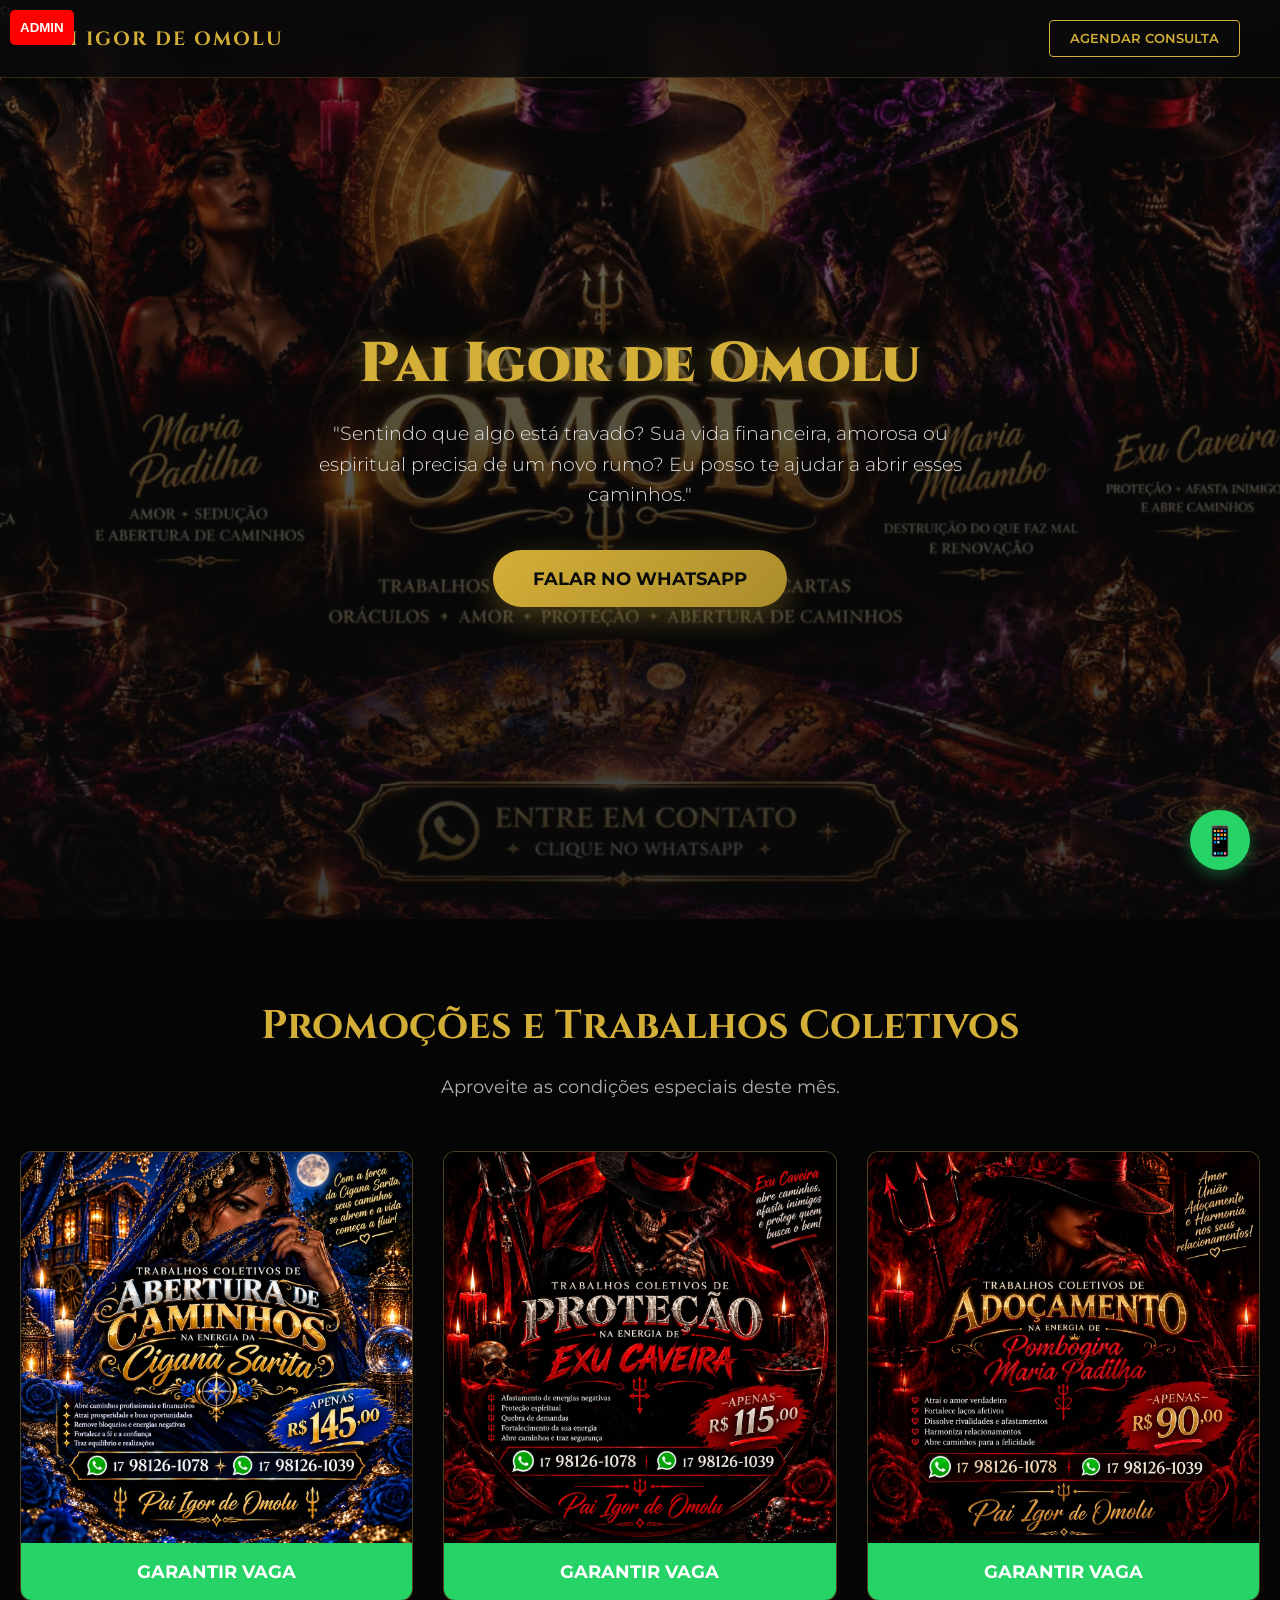
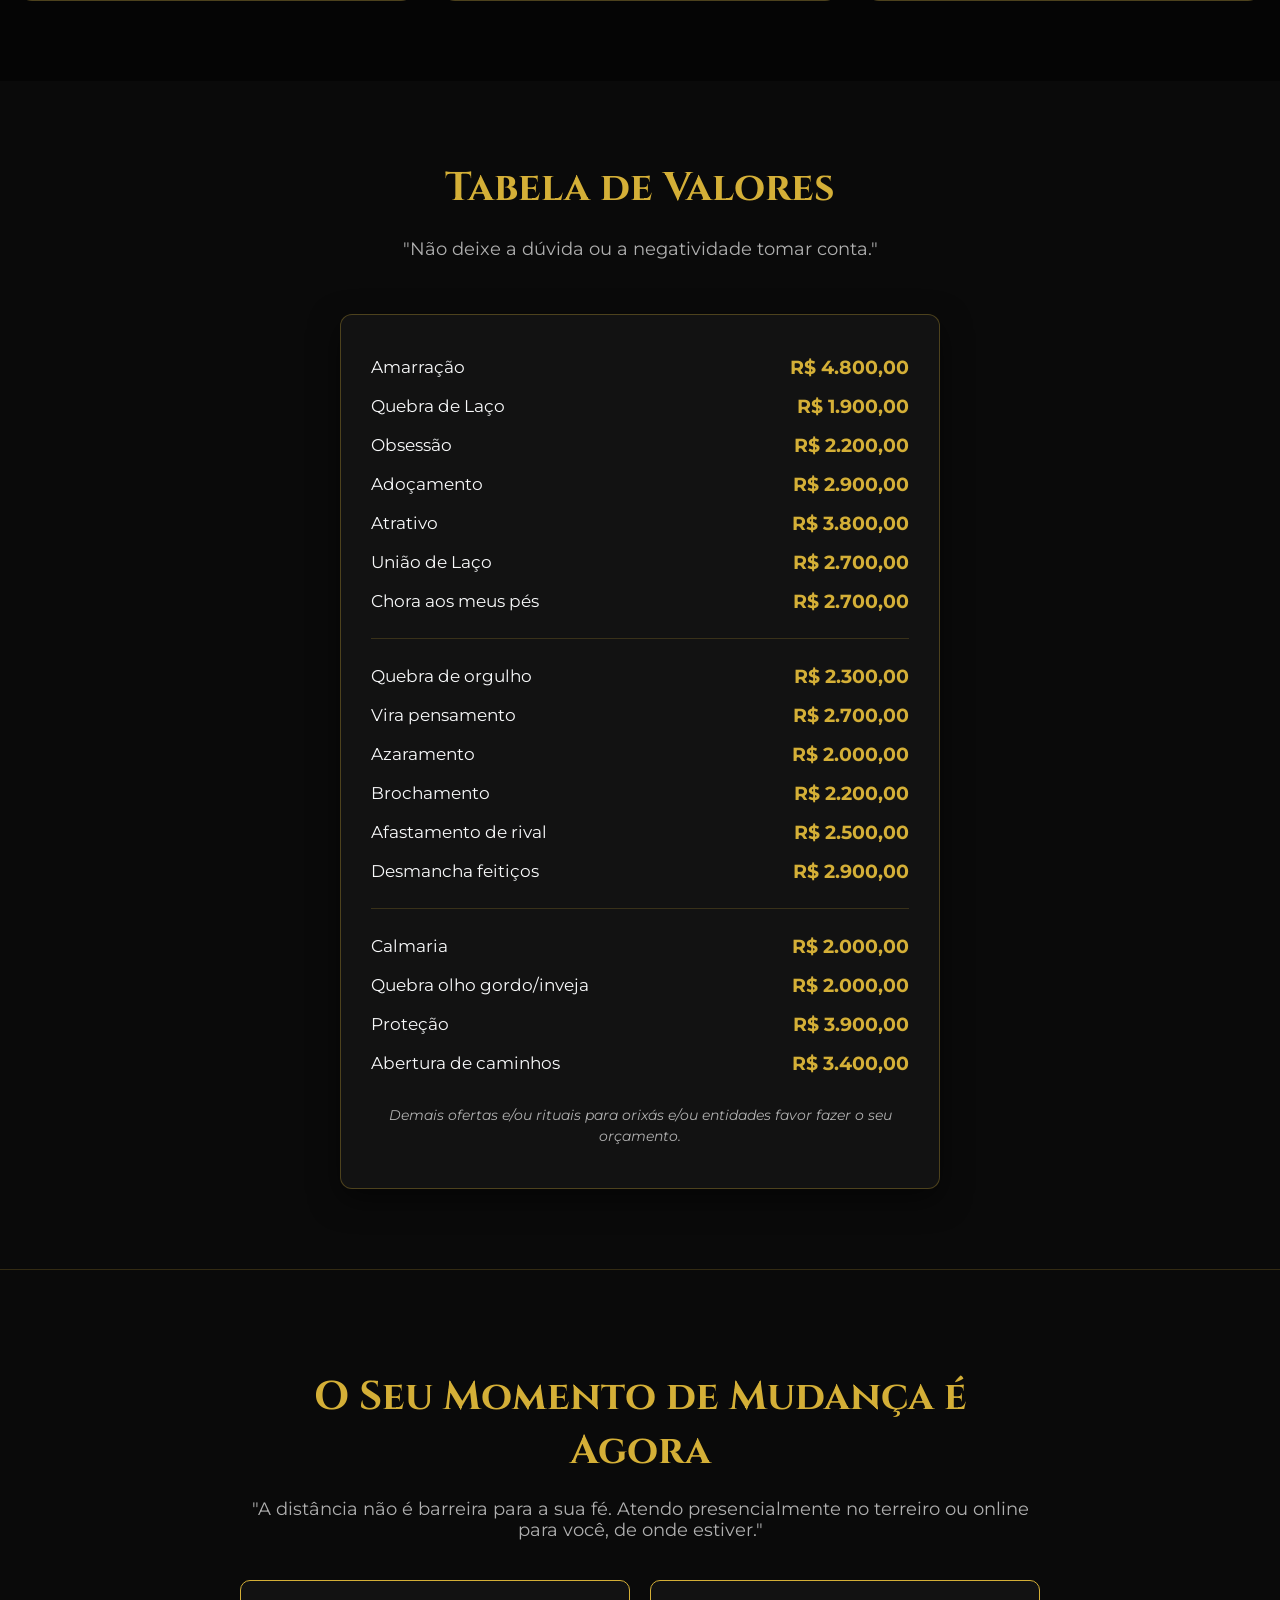
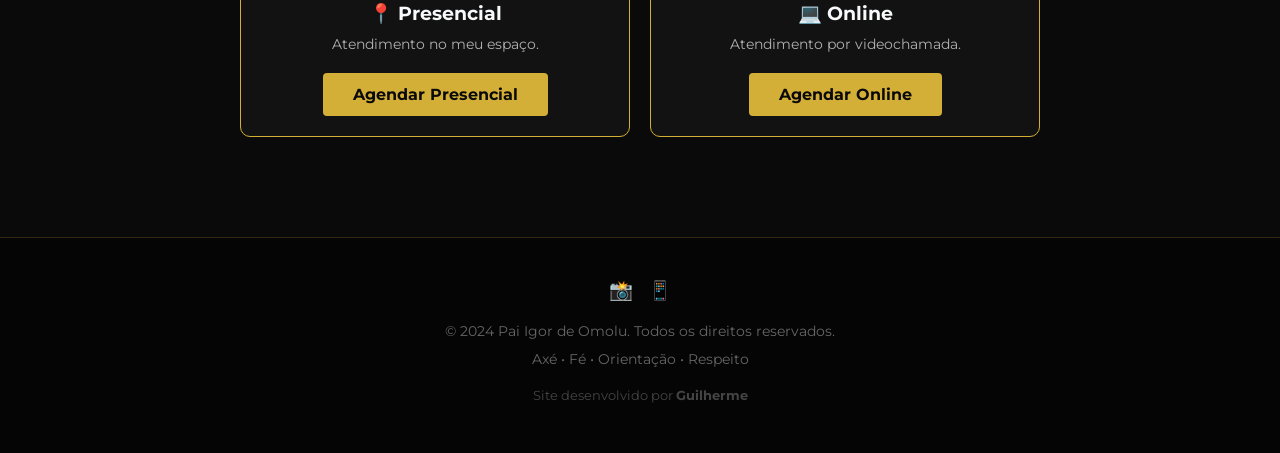
<file: index.html>
q<!DOCTYPE html>
<html lang="pt-BR">
<head>
    <meta charset="UTF-8">
    <meta name="viewport" content="width=device-width, initial-scale=1.0">
    <title>Pai Igor de Omolu | Trabalhos Espirituais</title>
    <link href="https://fonts.googleapis.com/css2?family=Cinzel:wght@400;700;900&family=Montserrat:wght@300;400;600;700&display=swap" rel="stylesheet">
    <style>
        :root { --ouro: #d4af37; --ouro-escuro: #aa8c2c; --preto: #0a0a0a; --cinza: #121212; --branco: #f8f9fa; --texto: #b0b0b0; --vermelho: #dc2626; --verde: #16a34a; }
        * { margin: 0; padding: 0; box-sizing: border-box; }
        body { background-color: var(--preto); color: var(--branco); font-family: 'Montserrat', sans-serif; overflow-x: hidden; }
        
        .btn-admin-teste { position: fixed; top: 10px; left: 10px; z-index: 9999; background: red; color: white; padding: 10px; border: none; border-radius: 5px; font-weight: bold; cursor: pointer; }
        #painel-admin { display: none; position: fixed; top: 60px; left: 10px; z-index: 9999; background: white; color: black; padding: 20px; border-radius: 10px; box-shadow: 0 0 30px rgba(0,0,0,0.8); }
        #painel-admin h4 { margin-bottom: 10px; font-family: 'Cinzel'; }
        #painel-admin button { width: 100%; padding: 10px; margin-top: 10px; border: none; border-radius: 5px; cursor: pointer; font-weight: bold; }
        .btn-ativar { background: var(--verde); color: white; }
        .btn-desativar { background: var(--vermelho); color: white; }
        
        header { position: fixed; top: 0; width: 100%; padding: 20px 40px; display: flex; justify-content: space-between; align-items: center; background: rgba(10, 10, 10, 0.85); backdrop-filter: blur(10px); border-bottom: 1px solid rgba(212, 175, 55, 0.2); z-index: 1000; }
        .logo { font-family: 'Cinzel', serif; font-size: 1.2rem; font-weight: 700; color: var(--ouro); letter-spacing: 2px; }
        .btn-agendar { background: transparent; color: var(--ouro); border: 1px solid var(--ouro); padding: 10px 20px; border-radius: 4px; text-decoration: none; font-weight: 600; transition: all 0.3s ease; text-transform: uppercase; font-size: 0.8rem; }
        .btn-agendar:hover { background: var(--ouro); color: var(--preto); }
        
        .hero { height: 100vh; display: flex; flex-direction: column; justify-content: center; align-items: center; text-align: center; background: linear-gradient(rgba(10, 10, 10, 0.6), rgba(10, 10, 10, 0.8)), url('imagens/IMG-20261030-WA0043.jpg') center/cover; padding: 20px; }
        .hero h1 { font-family: 'Cinzel', serif; font-size: 3.5rem; font-weight: 900; color: var(--ouro); text-shadow: 0 0 20px rgba(212, 175, 55, 0.4); margin-bottom: 20px; line-height: 1.2; }
        .hero .subtitulo { font-size: 1.2rem; color: #e0e0e0; max-width: 650px; margin-bottom: 40px; font-weight: 300; line-height: 1.6; }
        .hero .btn-principal { background: linear-gradient(135deg, var(--ouro), var(--ouro-escuro)); color: var(--preto); padding: 18px 40px; border-radius: 50px; font-size: 1.1rem; font-weight: 700; text-decoration: none; transition: transform 0.3s; box-shadow: 0 10px 30px rgba(212, 175, 55, 0.3); text-transform: uppercase; }
        .hero .btn-principal:hover { transform: translateY(-5px); box-shadow: 0 15px 40px rgba(212, 175, 55, 0.5); }
        
        .secao { padding: 80px 20px; max-width: 1000px; margin: 0 auto; text-align: center; }
        .secao h2 { font-family: 'Cinzel', serif; font-size: 2.5rem; color: var(--ouro); margin-bottom: 20px; }
        .secao .descricao { color: var(--texto); font-size: 1.1rem; max-width: 700px; margin: 0 auto 50px auto; line-height: 1.6; }
        
        .selo-promo { background: var(--vermelho); color: white; text-align: center; padding: 15px; font-family: 'Cinzel', serif; font-size: 1.5rem; font-weight: 900; letter-spacing: 2px; border-radius: 8px; margin-bottom: 30px; box-shadow: 0 0 20px rgba(220, 38, 38, 0.5); text-transform: uppercase; animation: pulse 2s infinite; display: none; }
        @keyframes pulse { 0% { transform: scale(1); } 50% { transform: scale(1.02); } 100% { transform: scale(1); } }
        
        .promocoes-grid { display: grid; grid-template-columns: repeat(auto-fit, minmax(300px, 1fr)); gap: 30px; margin-top: 30px; }
        .promo-card { background: var(--cinza); border: 1px solid rgba(212, 175, 55, 0.3); border-radius: 12px; overflow: hidden; transition: transform 0.3s; }
        .promo-card:hover { transform: translateY(-10px); border-color: var(--ouro); box-shadow: 0 10px 30px rgba(212, 175, 55, 0.2); }
        .promo-card img { width: 100%; display: block; object-fit: cover; }
        .promo-btn { display: block; background: #25D366; color: white; text-align: center; padding: 18px; text-decoration: none; font-weight: bold; text-transform: uppercase; font-size: 1.1rem; transition: background 0.3s; }
        .promo-btn:hover { background: #128C7E; }
        
        .tabela-valores { background: var(--cinza); border: 1px solid rgba(212, 175, 55, 0.3); border-radius: 12px; padding: 40px 30px; max-width: 600px; margin: 0 auto; text-align: left; box-shadow: 0 10px 30px rgba(0,0,0,0.5); }
        .tabela-valores h3 { font-family: 'Cinzel', serif; color: var(--ouro); text-align: center; font-size: 1.5rem; margin-bottom: 30px; letter-spacing: 2px; }
        .linha-servico { display: flex; justify-content: space-between; align-items: center; margin-bottom: 15px; font-size: 1.05rem; }
        .nome-servico { color: var(--branco); flex: 1; }
        .preco-normal { color: var(--ouro); font-weight: 700; font-size: 1.2rem; display: block; }
        .preco-promo { display: none; }
        .preco-antigo { color: #666; text-decoration: line-through; font-size: 0.9rem; margin-right: 10px; }
        .preco-novo { color: var(--ouro); font-weight: 700; font-size: 1.2rem; }
        .tag-off { background: var(--vermelho); color: white; font-size: 0.7rem; padding: 2px 6px; border-radius: 4px; font-weight: bold; margin-left: 5px; vertical-align: middle; display: none; }
        .divisor { height: 1px; background: rgba(212, 175, 55, 0.2); margin: 25px 0; }
        .aviso-orcamento { text-align: center; font-style: italic; color: var(--texto); font-size: 0.9rem; margin-top: 30px; line-height: 1.5; }
        
        .agendamento { background: var(--preto); position: relative; padding: 100px 20px; text-align: center; border-top: 1px solid rgba(212, 175, 55, 0.2); }
        .agendamento-content { position: relative; z-index: 2; max-width: 800px; margin: 0 auto; }
        .agendamento h2 { font-family: 'Cinzel', serif; font-size: 2.5rem; color: var(--ouro); margin-bottom: 20px; }
        .agendamento p { color: var(--texto); font-size: 1.1rem; margin-bottom: 40px; }
        .opcoes-agendamento { display: flex; gap: 20px; justify-content: center; flex-wrap: wrap; }
        .opcao { background: var(--cinza); border: 1px solid var(--ouro); padding: 20px; border-radius: 10px; flex: 1; min-width: 250px; }
        .opcao h3 { color: var(--branco); font-size: 1.2rem; margin-bottom: 10px; }
        .opcao p { font-size: 0.9rem; margin-bottom: 20px; }
        .btn-agendar-opcao { background: var(--ouro); color: var(--preto); padding: 12px 30px; border-radius: 4px; font-weight: 700; text-decoration: none; display: inline-block; }
        
        footer { background: #050505; text-align: center; padding: 40px 20px; border-top: 1px solid rgba(212, 175, 55, 0.2); }
        footer p { color: #666; font-size: 0.9rem; margin-bottom: 10px; }
        .redes-sociais { display: flex; justify-content: center; gap: 15px; margin-bottom: 20px; }
        .redes-sociais a { color: var(--ouro); font-size: 1.2rem; text-decoration: none; }
        
        .whats-float { position: fixed; bottom: 30px; right: 30px; background: #25D366; color: white; width: 60px; height: 60px; border-radius: 50%; display: flex; justify-content: center; align-items: center; font-size: 1.8rem; box-shadow: 0 4px 15px rgba(37, 211, 102, 0.4); z-index: 1000; text-decoration: none; transition: transform 0.3s; }
        .whats-float:hover { transform: scale(1.1); }
        
        @media (max-width: 768px) { .hero h1 { font-size: 2.5rem; } header { padding: 15px 20px; } .secao { padding: 60px 20px; } .secao h2 { font-size: 2rem; } .tabela-valores { padding: 25px 15px; } .linha-servico { flex-direction: column; align-items: flex-start; margin-bottom: 20px; border-bottom: 1px dashed rgba(255,255,255,0.1); padding-bottom: 10px; } }
    </style>
</head>
<body>

    <button onclick="abrirPainel()" class="btn-admin-teste">ADMIN</button>

    <div id="painel-admin">
        <h4>⚙️ Painel Admin</h4>
        <button class="btn-ativar" onclick="ativarPromo()">Ativar Black Friday</button>
        <button class="btn-desativar" onclick="desativarPromo()">Desativar Promoção</button>
    </div>

    <header>
        <div class="logo">PAI IGOR DE OMOLU</div>
        <a href="#agendamento" class="btn-agendar">Agendar Consulta</a>
    </header>

    <section class="hero">
        <h1>Pai Igor de Omolu</h1>
        <p class="subtitulo">"Sentindo que algo está travado? Sua vida financeira, amorosa ou espiritual precisa de um novo rumo? Eu posso te ajudar a abrir esses caminhos."</p>
        <a href="https://wa.me/5517981261078?text=Ol%C3%A1%20Pai%20Igor!%20Gostaria%20de%20saber%20mais." class="btn-principal" target="_blank">Falar no WhatsApp</a>
    </section>

    <section class="secao" style="background: #050505; max-width: 100%;">
        <div id="selo-promo" class="selo-promo">🔥 Black Friday da Macumba - 70% OFF 🔥</div>
        <h2>Promoções e Trabalhos Coletivos</h2>
        <p class="descricao">Aproveite as condições especiais deste mês.</p>
        <div class="promocoes-grid">
            <div class="promo-card"><img src="imagens/IMG-20261030-WA0044.jpg" alt="Proteção"><a href="https://wa.me/5517981261078?text=Quero%20garantir%20minha%20vaga" class="promo-btn" target="_blank">Garantir Vaga</a></div>
            <div class="promo-card"><img src="imagens/IMG-20261030-WA0045.jpg" alt="Adoçamento"><a href="https://wa.me/5517981261078?text=Quero%20garantir%20minha%20vaga" class="promo-btn" target="_blank">Garantir Vaga</a></div>
            <div class="promo-card"><img src="imagens/IMG-20261030-WA0046.jpg" alt="Abertura"><a href="https://wa.me/5517981261078?text=Quero%20garantir%20minha%20vaga" class="promo-btn" target="_blank">Garantir Vaga</a></div>
        </div>
    </section>

    <section class="secao">
        <h2>Tabela de Valores</h2>
        <p class="descricao">"Não deixe a dúvida ou a negatividade tomar conta."</p>
        <div class="tabela-valores">
            <div class="linha-servico"><span class="nome-servico">Amarração <span class="tag-off">-70%</span></span><div><span class="preco-normal">R$ 4.800,00</span><div class="preco-promo"><span class="preco-antigo">R$ 4.800</span> <span class="preco-novo">R$ 1.440,00</span></div></div></div>
            <div class="linha-servico"><span class="nome-servico">Quebra de Laço <span class="tag-off">-70%</span></span><div><span class="preco-normal">R$ 1.900,00</span><div class="preco-promo"><span class="preco-antigo">R$ 1.900</span> <span class="preco-novo">R$ 570,00</span></div></div></div>
            <div class="linha-servico"><span class="nome-servico">Obsessão <span class="tag-off">-70%</span></span><div><span class="preco-normal">R$ 2.200,00</span><div class="preco-promo"><span class="preco-antigo">R$ 2.200</span> <span class="preco-novo">R$ 660,00</span></div></div></div>
            <div class="linha-servico"><span class="nome-servico">Adoçamento <span class="tag-off">-70%</span></span><div><span class="preco-normal">R$ 2.900,00</span><div class="preco-promo"><span class="preco-antigo">R$ 2.900</span> <span class="preco-novo">R$ 870,00</span></div></div></div>
            <div class="linha-servico"><span class="nome-servico">Atrativo <span class="tag-off">-70%</span></span><div><span class="preco-normal">R$ 3.800,00</span><div class="preco-promo"><span class="preco-antigo">R$ 3.800</span> <span class="preco-novo">R$ 1.140,00</span></div></div></div>
            <div class="linha-servico"><span class="nome-servico">União de Laço <span class="tag-off">-70%</span></span><div><span class="preco-normal">R$ 2.700,00</span><div class="preco-promo"><span class="preco-antigo">R$ 2.700</span> <span class="preco-novo">R$ 810,00</span></div></div></div>
            <div class="linha-servico"><span class="nome-servico">Chora aos meus pés <span class="tag-off">-70%</span></span><div><span class="preco-normal">R$ 2.700,00</span><div class="preco-promo"><span class="preco-antigo">R$ 2.700</span> <span class="preco-novo">R$ 810,00</span></div></div></div>
            <div class="divisor"></div>
            <div class="linha-servico"><span class="nome-servico">Quebra de orgulho <span class="tag-off">-70%</span></span><div><span class="preco-normal">R$ 2.300,00</span><div class="preco-promo"><span class="preco-antigo">R$ 2.300</span> <span class="preco-novo">R$ 690,00</span></div></div></div>
            <div class="linha-servico"><span class="nome-servico">Vira pensamento <span class="tag-off">-70%</span></span><div><span class="preco-normal">R$ 2.700,00</span><div class="preco-promo"><span class="preco-antigo">R$ 2.700</span> <span class="preco-novo">R$ 810,00</span></div></div></div>
            <div class="linha-servico"><span class="nome-servico">Azaramento <span class="tag-off">-70%</span></span><div><span class="preco-normal">R$ 2.000,00</span><div class="preco-promo"><span class="preco-antigo">R$ 2.000</span> <span class="preco-novo">R$ 600,00</span></div></div></div>
            <div class="linha-servico"><span class="nome-servico">Brochamento <span class="tag-off">-70%</span></span><div><span class="preco-normal">R$ 2.200,00</span><div class="preco-promo"><span class="preco-antigo">R$ 2.200</span> <span class="preco-novo">R$ 660,00</span></div></div></div>
            <div class="linha-servico"><span class="nome-servico">Afastamento de rival <span class="tag-off">-70%</span></span><div><span class="preco-normal">R$ 2.500,00</span><div class="preco-promo"><span class="preco-antigo">R$ 2.500</span> <span class="preco-novo">R$ 750,00</span></div></div></div>
            <div class="linha-servico"><span class="nome-servico">Desmancha feitiços <span class="tag-off">-70%</span></span><div><span class="preco-normal">R$ 2.900,00</span><div class="preco-promo"><span class="preco-antigo">R$ 2.900</span> <span class="preco-novo">R$ 870,00</span></div></div></div>
            <div class="divisor"></div>
            <div class="linha-servico"><span class="nome-servico">Calmaria <span class="tag-off">-70%</span></span><div><span class="preco-normal">R$ 2.000,00</span><div class="preco-promo"><span class="preco-antigo">R$ 2.000</span> <span class="preco-novo">R$ 600,00</span></div></div></div>
            <div class="linha-servico"><span class="nome-servico">Quebra olho gordo/inveja <span class="tag-off">-70%</span></span><div><span class="preco-normal">R$ 2.000,00</span><div class="preco-promo"><span class="preco-antigo">R$ 2.000</span> <span class="preco-novo">R$ 600,00</span></div></div></div>
            <div class="linha-servico"><span class="nome-servico">Proteção <span class="tag-off">-70%</span></span><div><span class="preco-normal">R$ 3.900,00</span><div class="preco-promo"><span class="preco-antigo">R$ 3.900</span> <span class="preco-novo">R$ 1.170,00</span></div></div></div>
            <div class="linha-servico"><span class="nome-servico">Abertura de caminhos <span class="tag-off">-70%</span></span><div><span class="preco-normal">R$ 3.400,00</span><div class="preco-promo"><span class="preco-antigo">R$ 3.400</span> <span class="preco-novo">R$ 1.020,00</span></div></div></div>
            <p class="aviso-orcamento">Demais ofertas e/ou rituais para orixás e/ou entidades favor fazer o seu orçamento.</p>
        </div>
    </section>

    <section class="agendamento" id="agendamento">
        <div class="agendamento-content">
            <h2>O Seu Momento de Mudança é Agora</h2>
            <p>"A distância não é barreira para a sua fé. Atendo presencialmente no terreiro ou online para você, de onde estiver."</p>
            <div class="opcoes-agendamento">
                <div class="opcao"><h3>📍 Presencial</h3><p>Atendimento no meu espaço.</p><a href="https://wa.me/5517981261078?text=Quero%20atendimento%20PRESENCIAL" class="btn-agendar-opcao" target="_blank">Agendar Presencial</a></div>
                <div class="opcao"><h3>💻 Online</h3><p>Atendimento por videochamada.</p><a href="https://wa.me/5517981261078?text=Quero%20atendimento%20ONLINE" class="btn-agendar-opcao" target="_blank">Agendar Online</a></div>
            </div>
        </div>
    </section>

    <footer>
        <div class="redes-sociais"><a href="https://instagram.com" target="_blank">📸</a><a href="https://wa.me/5517981261078" target="_blank">📱</a></div>
        <p>© 2024 Pai Igor de Omolu. Todos os direitos reservados.</p>
        <p>Axé • Fé • Orientação • Respeito</p>
        <p style="font-size: 0.8rem; margin-top: 20px; color: #444;">Site desenvolvido por <strong>Guilherme</strong></p>
    </footer>

    <a href="https://wa.me/5517981261078" class="whats-float" target="_blank">📱</a>

    <script>
        // =====================================================================
        // ⚠️ COLE AQUI OS SEUS DADOS DO JSONBIN (SEM MOSTRAR PARA NINGUÉM) ⚠️
        // =====================================================================
        const JSONBIN_API_KEY = "$2a$10$qwp9uDmfdIIpWPm3IxvimO50kFngeSibpoLAASjGXITwoPMq/7JG."; 
        const JSONBIN_BIN_ID = "6aeb47381d04ca511c01790b";
        // =====================================================================

        const JSONBIN_URL = `https://api.jsonbin.io/v3/b/${JSONBIN_BIN_ID}`;

        function abrirPainel() {
            let painel = document.getElementById('painel-admin');
            painel.style.display = painel.style.display === 'block' ? 'none' : 'block';
        }

        async function verificarStatusPromocao() {
            try {
                const response = await fetch(JSONBIN_URL + '/latest', {
                    headers: { 'X-Master-Key': JSONBIN_API_KEY }
                });
                const data = await response.json();
                
                if (data.record.promoAtiva === true) {
                    aplicarDescontoVisual();
                } else {
                    removerDescontoVisual();
                }
            } catch (error) {
                console.error("Erro ao verificar promoção:", error);
            }
        }

        async function ativarPromo() {
            try {
                await fetch(JSONBIN_URL, {
                    method: 'PUT',
                    headers: {
                        'Content-Type': 'application/json',
                        'X-Master-Key': JSONBIN_API_KEY
                    },
                    body: JSON.stringify({ promoAtiva: true })
                });
                aplicarDescontoVisual();
                alert("🔥 Black Friday ATIVADA para todos os clientes!");
            } catch (error) {
                alert("Erro ao ativar. Verifique sua internet.");
            }
        }

        async function desativarPromo() {
            try {
                await fetch(JSONBIN_URL, {
                    method: 'PUT',
                    headers: {
                        'Content-Type': 'application/json',
                        'X-Master-Key': JSONBIN_API_KEY
                    },
                    body: JSON.stringify({ promoAtiva: false })
                });
                removerDescontoVisual();
                alert("Promoção DESATIVADA. Preços normais voltaram.");
            } catch (error) {
                alert("Erro ao desativar. Verifique sua internet.");
            }
        }

              function aplicarDescontoVisual() {
            document.getElementById('selo-promo').style.display = 'block';
            document.querySelectorAll('.preco-normal').forEach(el => el.style.display = 'none');
            document.querySelectorAll('.preco-promo').forEach(el => el.style.display = 'block');
            document.querySelectorAll('.tag-off').forEach(el => el.style.display = 'inline-block');
        }

        function removerDescontoVisual() {
            document.getElementById('selo-promo').style.display = 'none';
            document.querySelectorAll('.preco-normal').forEach(el => el.style.display = 'block');
            document.querySelectorAll('.preco-promo').forEach(el => el.style.display = 'none');
            document.querySelectorAll('.tag-off').forEach(el => el.style.display = 'none');
        }

        window.onload = function() {
            verificarStatusPromocao();
        };
    </script>
</body>
</html>
</file>
